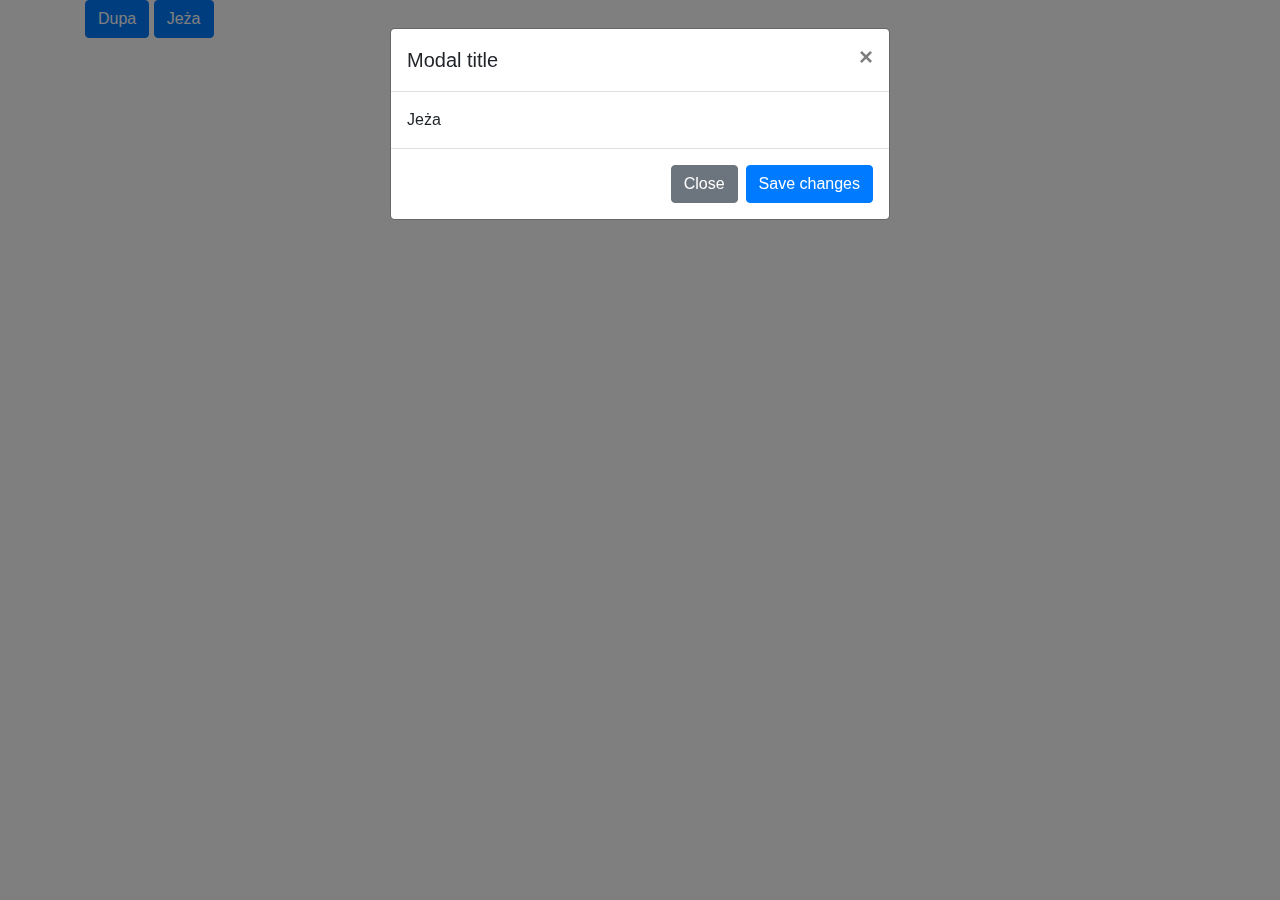
<file: b_modal.html>
<!DOCTYPE html>
<html lang="en">
<head>
    <meta charset="UTF-8">
    <meta http-equiv="X-UA-Compatible" content="IE=edge">
    <meta name="viewport" content="width=device-width, initial-scale=1.0">
    <title>Document</title>

    <!-- style bootstrapa -->
        <link rel="stylesheet" href="plugins/bootstrap-4.6.0-dist/css/bootstrap.min.css">

    <!-- nasze style -->
        <link rel="stylesheet" href="css/main.css">
</head>
<body>
    <div class="container">
        <div class="row">
            <div class="col-lg-6">
                
                <!-- Przyciski do odpalania modalu -->
                <button type="button" class="btn btn-primary" data-toggle="modal" data-target="#dupa">
                    Dupa
                </button>
                <button type="button" class="btn btn-primary" data-toggle="modal" data-target="#jeza">
                    Jeża
                </button>


            </div>
        </div>
    </div>



    <!-- Główny modal -->
        <!-- Modal -->
        <div class="modal fade" id="dupa" tabindex="-1" aria-labelledby="dupaLabel" aria-hidden="true">
            <div class="modal-dialog modal-sm">
            <div class="modal-content">
                <div class="modal-body">
                    DUPA <br>
                    <div data-dismiss="modal">ZAMKNIJ MNIE</div>
                </div>
            </div>
            </div>
        </div>
        <!-- Modal -->
        <div class="modal fade" id="jeza" tabindex="-1" aria-labelledby="jezaLabel" aria-hidden="true">
            <div class="modal-dialog">
            <div class="modal-content">
                <div class="modal-header">
                <h5 class="modal-title" id="jezaLabel">Modal title</h5>
                <button type="button" class="close" data-dismiss="modal" aria-label="Close">
                    <span aria-hidden="true">&times;</span>
                </button>
                </div>
                <div class="modal-body">
                    Jeża
                </div>
                <div class="modal-footer">
                <button type="button" class="btn btn-secondary" data-dismiss="modal">Close</button>
                <button type="button" class="btn btn-primary">Save changes</button>
                </div>
            </div>
            </div>
        </div>
    <!-- END główny modal -->




    <!-- jquery 3 -->
        <script src="plugins/jquery/jquery-3.5.1.min.js"></script>

    <!-- js bootstrapa -->    
        <script src="plugins/bootstrap-4.6.0-dist/js/bootstrap.min.js"></script>

    <!-- Odpalenie modalu zaraz po załadowaniu strony -->
        <script>
            $(document).ready(function(){
                $('#jeza').modal();
            });
        </script>
        
    <!-- nasze js -->
        <script src="js/main.js"></script>
</body>
</html>
</file>
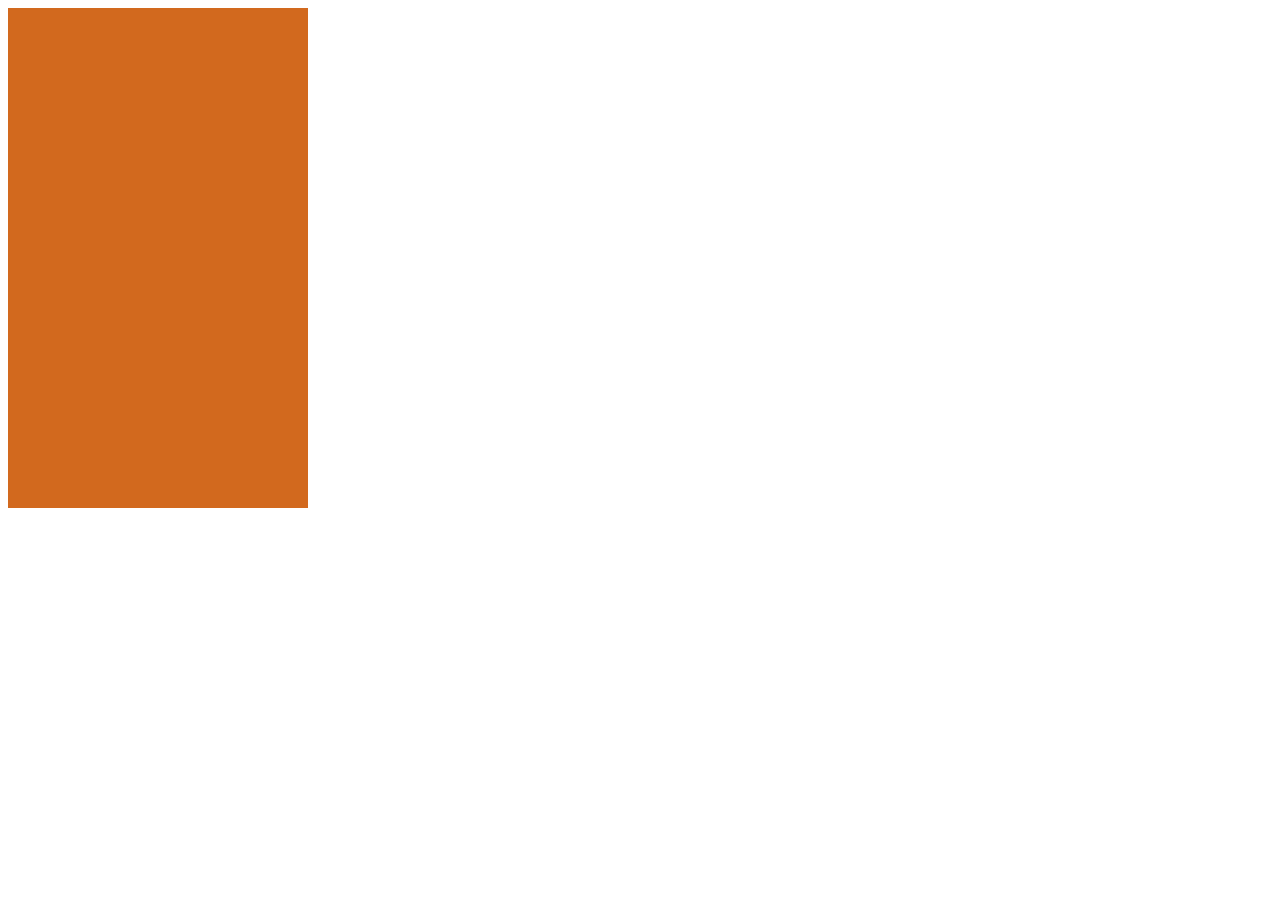
<file: css_media2.html>
<!DOCTYPE html>
<html lang="en">
<head>
    <meta charset="UTF-8">
    <meta http-equiv="X-UA-Compatible" content="IE=edge">
    <meta name="viewport" content="width=device-width, initial-scale=1.0">
    <title>Document</title>
</head>
<body>

    <div class="knefel"></div>
    
    <style>
        .knefel{
            background: chocolate;
            width:300px;
            height: 500px;
            transition: all 2s ease;
        }
        @media only screen and (max-width: 1000px) {
            .knefel{
                background: crimson;
                width:500px;
                border-radius: 25% 0 25% 0;
            }
        }
    </style>
</body>
</html>
</file>
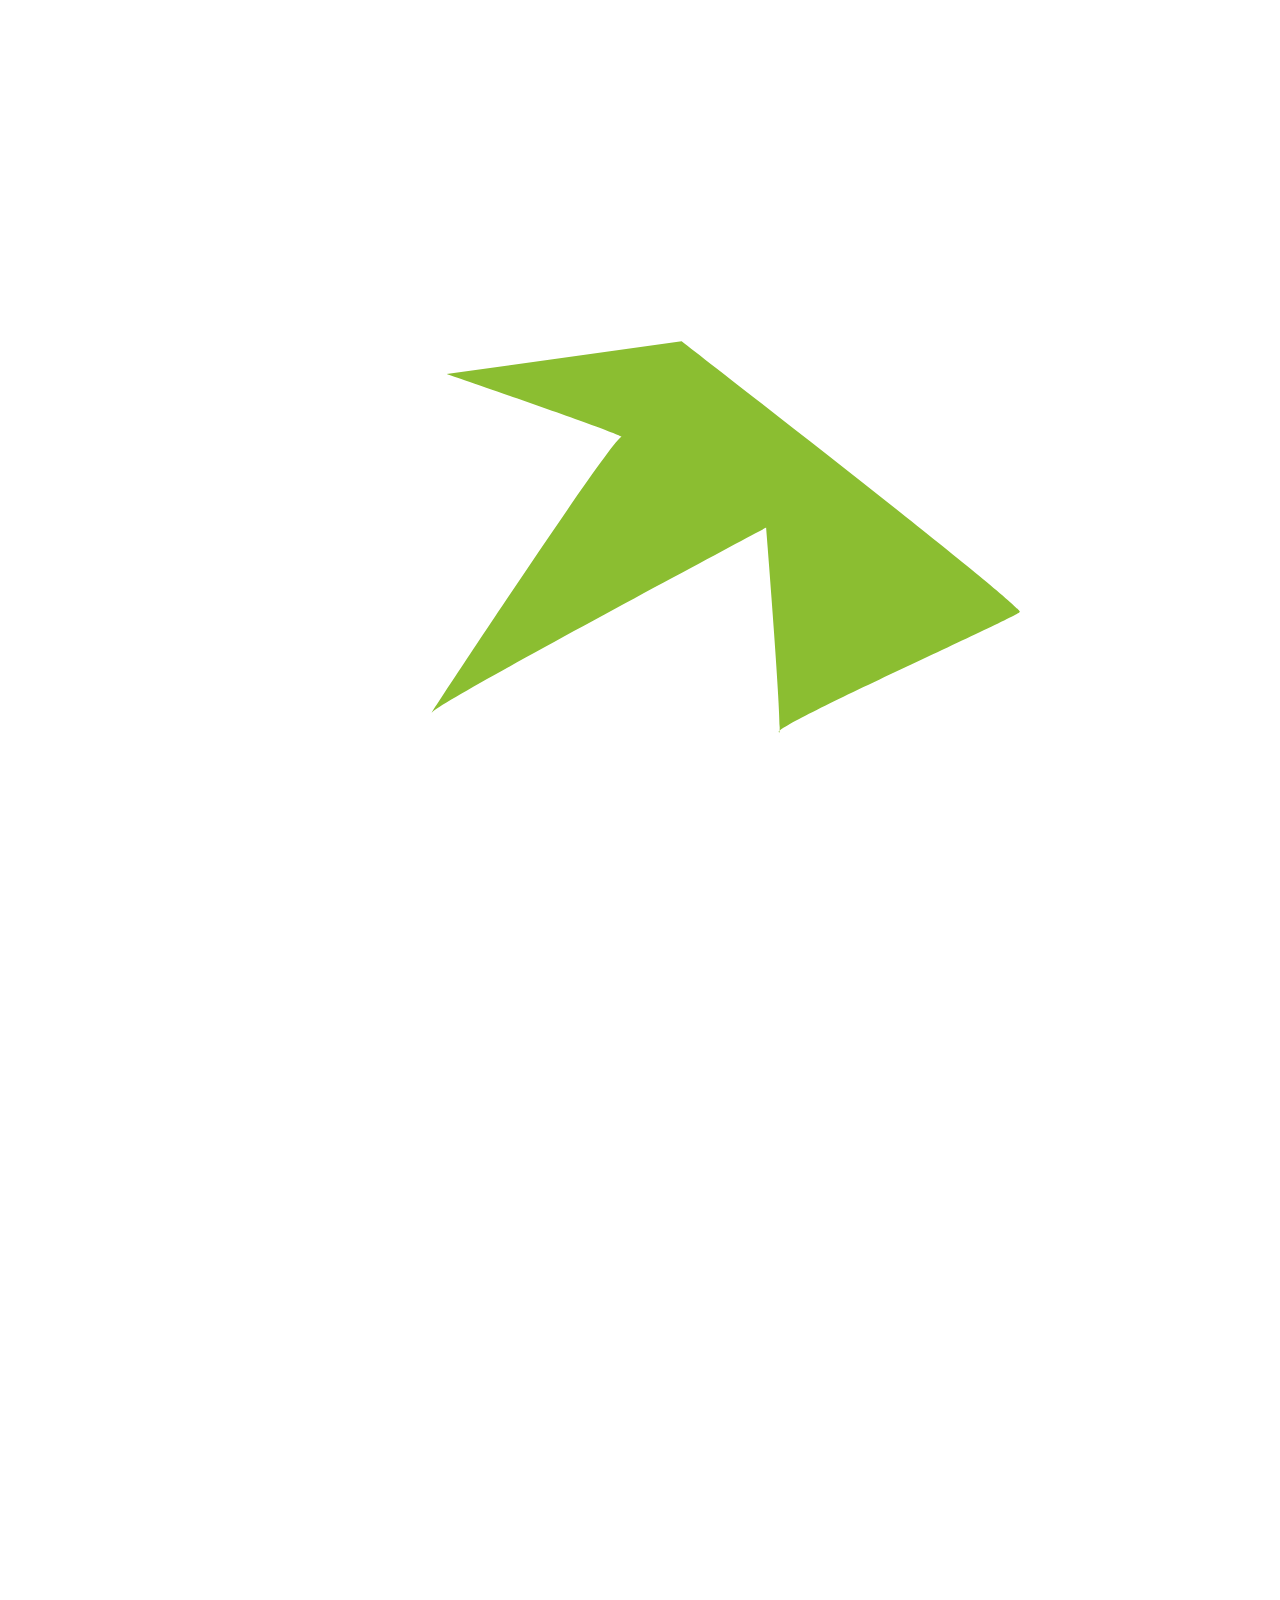
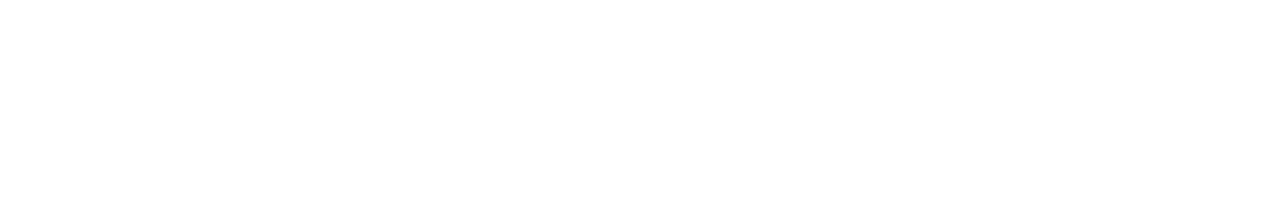
<file: grafiki.html>
<!DOCTYPE html>
<html lang="pl/PL">
<head>
    <meta charset="UTF-8">
    <meta http-equiv="X-UA-Compatible" content="IE=edge">
    <meta name="viewport" content="width=device-width, initial-scale=1.0">

    <title>Document</title>

    <!-- czcionki -->
        <link href="plugins/fa/css/all.css" rel="stylesheet">

    <!-- style bootstrapa -->
        <link rel="stylesheet" href="plugins/bootstrap-4.6.0-dist/css/bootstrap.min.css">

    <!-- nasze style -->
        <link rel="stylesheet" href="css/main.css">
</head>
<body>
    
<img src="src/z2.svg">
    


    <!-- jquery 3 -->
        <script src="plugins/jquery/jquery-3.5.1.min.js"></script>

    <!-- js bootstrapa -->    
        <script src="plugins/bootstrap-4.6.0-dist/js/bootstrap.min.js"></script>

    <!-- nasze js -->
        <script src="js/main.js"></script>
</body>
</html>
</file>
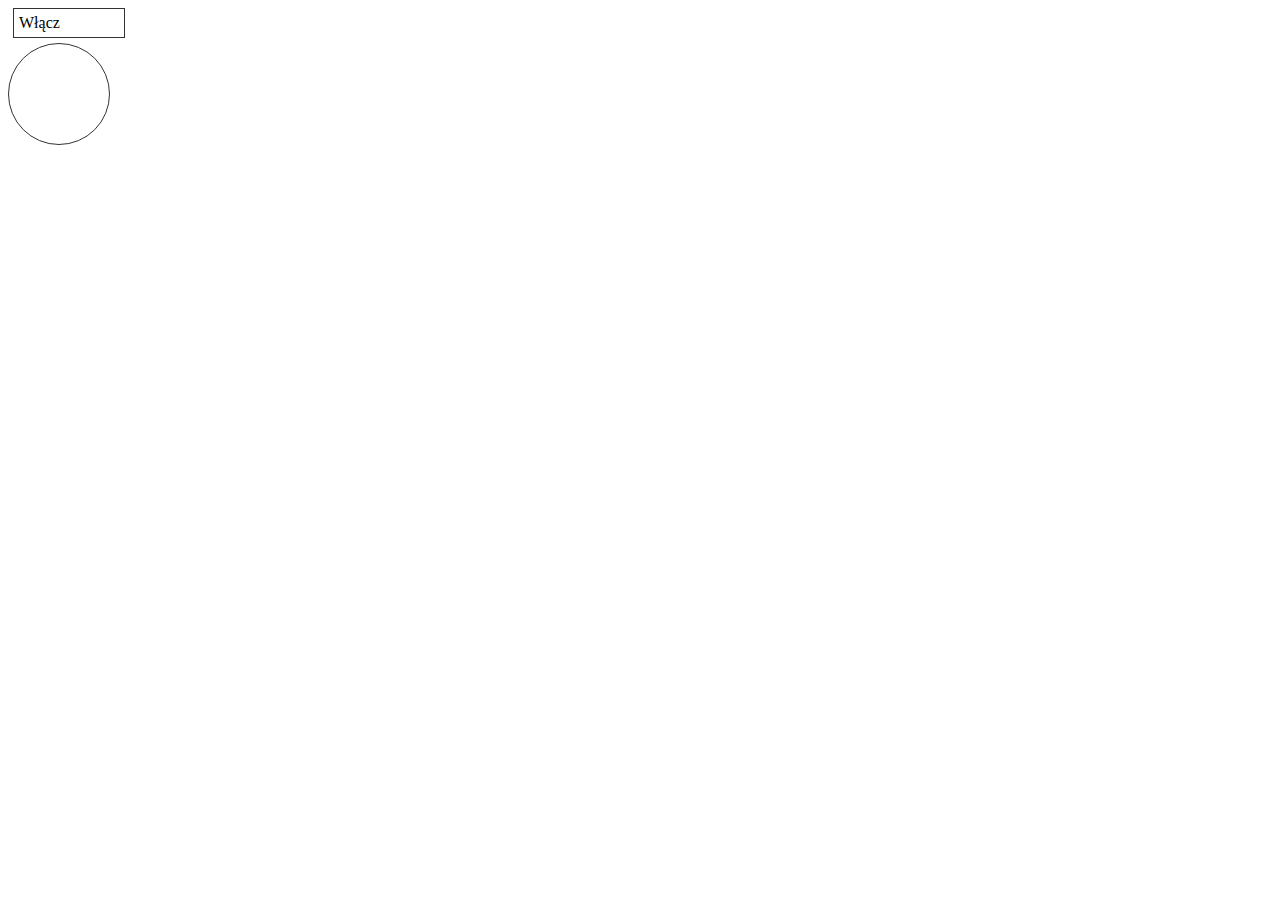
<file: js_hasclass.html>
<!DOCTYPE html>
<html lang="en">
<head>
    <meta charset="UTF-8">
    <meta http-equiv="X-UA-Compatible" content="IE=edge">
    <meta name="viewport" content="width=device-width, initial-scale=1.0">
    <title>Document</title>

    <!-- jquery 3 -->
    <script src="plugins/jquery/jquery-3.5.1.min.js"></script>

</head>
<body>
    <div class="knefel" onClick="daria()">Włącz</div>

    <div class="zarowka"></div>
   
    

    <script>
        function daria(){
            
            //jeżeli żarówka nie ma światła to włączam żołte
            //jeżeli ma światło żółte to: wyłączam żółte i włączam czerwone
            //jeżeli ma czerwone to wyłączam
            if( !$('.zarowka').hasClass('yellow') && !$('.zarowka').hasClass('red')){
                $('.zarowka').addClass('yellow')
            }else if( $('.zarowka').hasClass('yellow') ){
                $('.zarowka').removeClass('yellow')
                $('.zarowka').addClass('red')
            }else{
                $('.zarowka').removeClass('red')
            }
           
        }
    </script>

    <style>
        .knefel{
            border:1px solid #333;
            padding: 5px;
            width:100px;
            cursor: pointer;
            margin: 5px;
        }
        .zarowka{
            border:1px solid #333;
            width: 100px;
            height: 100px;
            border-radius: 50%;
            transition: all 1s ease;
        }
        .yellow{
            background: #fa0;
        }
        .red{
            background: #f00;
        }
    </style>
</body>
</html>
</file>
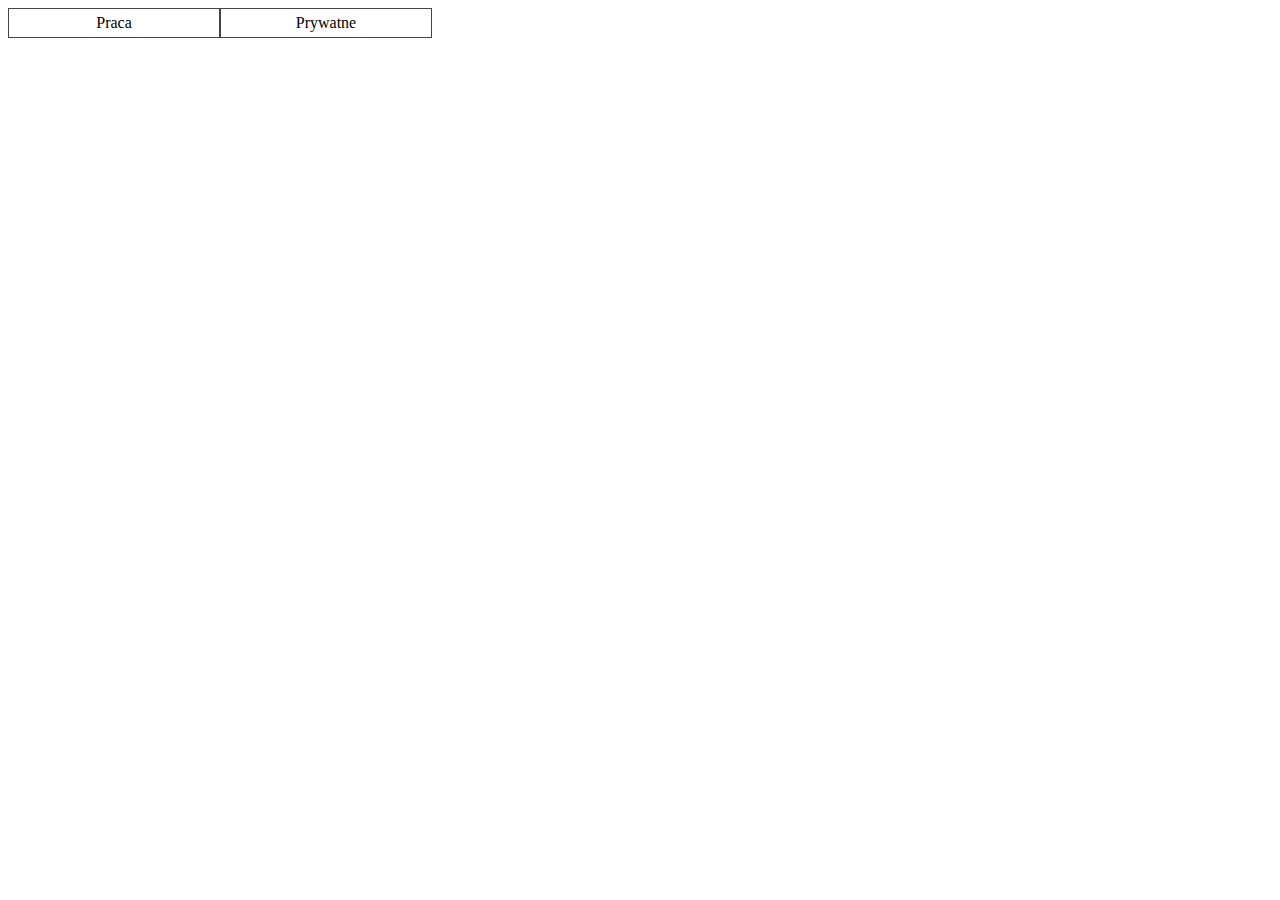
<file: js_tab.html>
<!DOCTYPE html>
<html lang="en">
<head>
    <meta charset="UTF-8">
    <meta http-equiv="X-UA-Compatible" content="IE=edge">
    <meta name="viewport" content="width=device-width, initial-scale=1.0">
    <title>Document</title>

    <!-- jquery 3 -->
    <script src="plugins/jquery/jquery-3.5.1.min.js"></script>

</head>
<body>
    <div class="tabHeader">
        <div id="tab1" class="tabHeaderLink" onClick="zamien(1)">Praca</div>
        <div id="tab2" class="tabHeaderLink" onClick="zamien(2)">Prywatne</div>
    </div> 

    <div class="tabBody">
        <div id="tabContent1" class="tabBodyContent">To jest zakładka z moją pracą</div>
        <div id="tabContent2" class="tabBodyContent">To jest zakładka z pornografią</div>
    </div>

    <script>
        function zamien(ktory){
            //obsługa knefli
                $('.tabHeaderLink').removeClass('dupa')
                $('#tab'+ktory).addClass('dupa')

            //obsługę tabów
                $('.tabBodyContent').removeClass('active')
                $('#tabContent'+ktory).addClass('active')
        }
    </script>
    <style>
        .tabHeader{
            display: flex;
        }
        .tabHeaderLink{
            border:1px solid #444;
            padding: 5px;
            cursor: pointer;
            width:200px;
            text-align: center;
        }
        .tabHeaderLink.dupa{
            background: chocolate;
        }
        .tabBodyContent{
            padding:20px;
            border:1px solid #444;
            margin:10px 0;
            display: none;
        }
        .tabBodyContent.active{
            display: block;
        }
    </style>
</body>
</html>
</file>
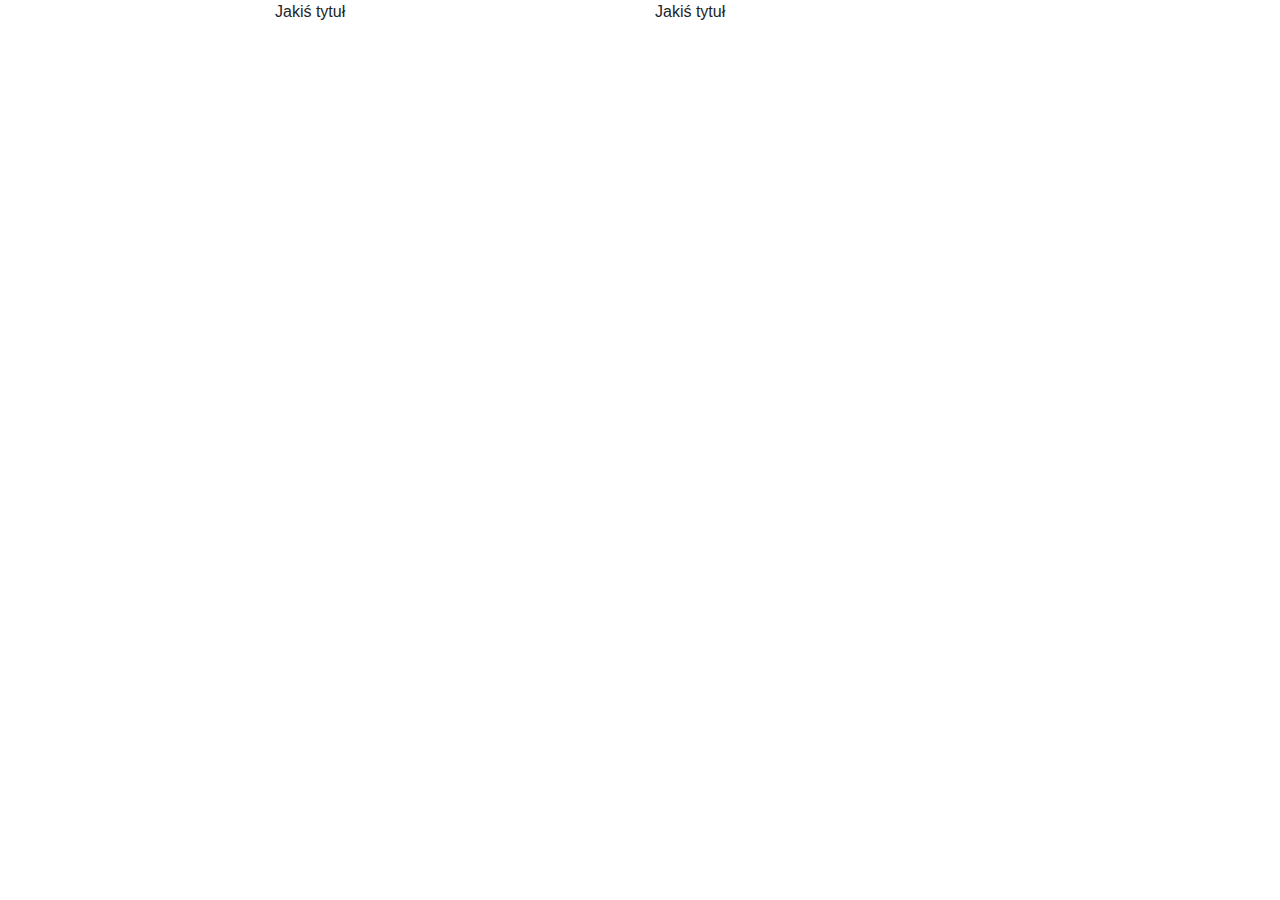
<file: news.html>
<!DOCTYPE html>
<html lang="en">
<head>
    <meta charset="UTF-8">
    <meta http-equiv="X-UA-Compatible" content="IE=edge">
    <meta name="viewport" content="width=device-width, initial-scale=1.0">
    <title>Document</title>
    
    <!-- czcionki -->
        <link href="plugins/fa/css/all.css" rel="stylesheet">

    <!-- style bootstrapa -->
    <link rel="stylesheet" href="plugins/bootstrap-4.6.0-dist/css/bootstrap.min.css">

    <!-- nasze style -->
        <link rel="stylesheet" href="css/main.css">
</head>
<body>
    <div class="container">
        <div class="row justify-content-center">
            <div class="col-4">

                <div class="news">
                    <div class="newsPhoto">
                        <div class="newsPhotoIn" style="background-image: url('src/1.jpg');">

                        </div>
                    </div>
                    <div class="newsTitle">
                        Jakiś tytuł
                    </div>
                </div>

            </div>
            <div class="col-4">

                <div class="news">
                    <div class="newsPhoto">
                        <div class="newsPhotoIn" style="background-image: url('src/2.jpg');">

                        </div>
                    </div>
                    <div class="newsTitle">
                        Jakiś tytuł
                    </div>
                </div>

            </div>
        </div>
    </div>
    <!-- jquery 3 -->
        <script src="plugins/jquery/jquery-3.5.1.min.js"></script>

    <!-- js bootstrapa -->    
        <script src="plugins/bootstrap-4.6.0-dist/js/bootstrap.min.js"></script>

    <!-- nasze js -->
        <script src="js/main.js"></script>
</body>
</html>
</file>
<file: css/main.css>
/*
.blue{
  background-color: rgb(100, 169, 226);
}
img{
  max-width: 100%;
  transition: all 1s ease;
}
img:hover{
  transform: scale(1.1);
}
.onenews{
  margin-top: 10px;
}
.mojkontener{
  overflow: hidden;
}

.news{
  border: 1px solid #ccc;
  padding: 10px;
}
.newsPhoto{
  height: 200px;
  border: 1px solid #ccc;
  position: relative;
  overflow: hidden;
}
.newsPhotoIn{
  position: absolute;
  top:0;
  left:0;
  right:0;
  bottom:0;
  background-size: cover;
  background-position: center center;
  transition: all 13s ease;
  filter: grayscale(100%);
}
.news:hover .newsPhotoIn{
  transform: scale(1.5) rotate(5deg);
  filter: grayscale(0%);
}

.paralex{
  padding:100px 0;
  background-image: url('../src/1.jpg');
  background-size: 100% auto;
  background-position: center center;
  background-attachment: fixed;
  margin: 200px 0;
}
.paralexText{
  font-size: 32px;
  text-align: center;
  color:#fff;
  font-weight: bold;
  text-shadow: 1px 1px 1px #444,2px 2px 2px #444,3px 3px 3px #444,4px 4px 4px #444;  
}
*/


*{
  padding: 0;
  margin: 0;
}
img{
  display: block;
  margin-left: auto;
  margin-right: auto;
}
a{
  text-decoration: none;
}

.test{
  margin: 120vh 0;
  height: 200px;
  background-color: #f0f;
  background-image: url('../src/1.jpg');
  background-repeat: no-repeat;
  background-position: center center;
  background-attachment: fixed;
  background-size:100% auto;
}
</file>
